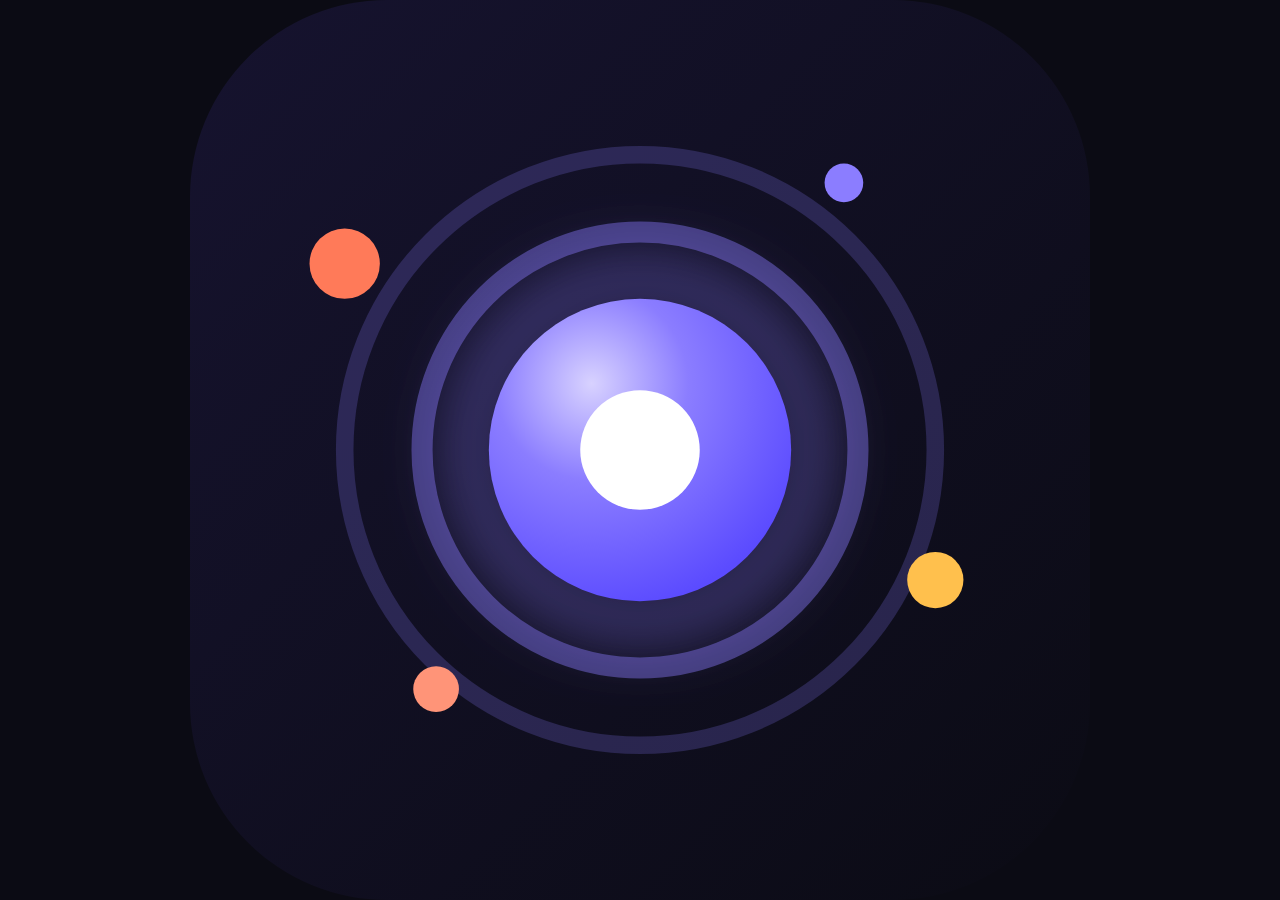
<file: scripts/seo-assets/icon.html>
<!DOCTYPE html>
<html lang="zh-CN">
<head>
<meta charset="UTF-8">
<title>App icon</title>
<style>
  html, body { margin: 0; padding: 0; background: #0b0b14; }
  svg { display: block; width: 100vw; height: 100vh; }
</style>
</head>
<body>
<svg viewBox="0 0 512 512" xmlns="http://www.w3.org/2000/svg">
  <defs>
    <radialGradient id="core" cx="34%" cy="28%" r="76%">
      <stop offset="0" stop-color="#d8d2ff"/>
      <stop offset="0.42" stop-color="#8b7dff"/>
      <stop offset="1" stop-color="#5b4bff"/>
    </radialGradient>
    <linearGradient id="bg" x1="0" y1="0" x2="1" y2="1">
      <stop offset="0" stop-color="#16132f"/>
      <stop offset="1" stop-color="#0b0b14"/>
    </linearGradient>
    <filter id="soft" x="-50%" y="-50%" width="200%" height="200%">
      <feGaussianBlur stdDeviation="18"/>
    </filter>
  </defs>

  <rect width="512" height="512" rx="112" fill="url(#bg)"/>

  <circle cx="256" cy="256" r="168" fill="none" stroke="#8b7dff" stroke-opacity="0.22" stroke-width="10"/>
  <circle cx="256" cy="256" r="124" fill="none" stroke="#8b7dff" stroke-opacity="0.42" stroke-width="12"/>
  <circle cx="256" cy="256" r="96" fill="none" stroke="#8b7dff" stroke-opacity="0.55" stroke-width="20" filter="url(#soft)"/>

  <circle cx="256" cy="256" r="86" fill="url(#core)"/>
  <circle cx="256" cy="256" r="34" fill="#ffffff"/>

  <circle cx="88" cy="150" r="20" fill="#ff7a59"/>
  <circle cx="424" cy="330" r="16" fill="#ffc04d"/>
  <circle cx="372" cy="104" r="11" fill="#8b7dff"/>
  <circle cx="140" cy="392" r="13" fill="#ff9478"/>
</svg>
</body>
</html>
</file>
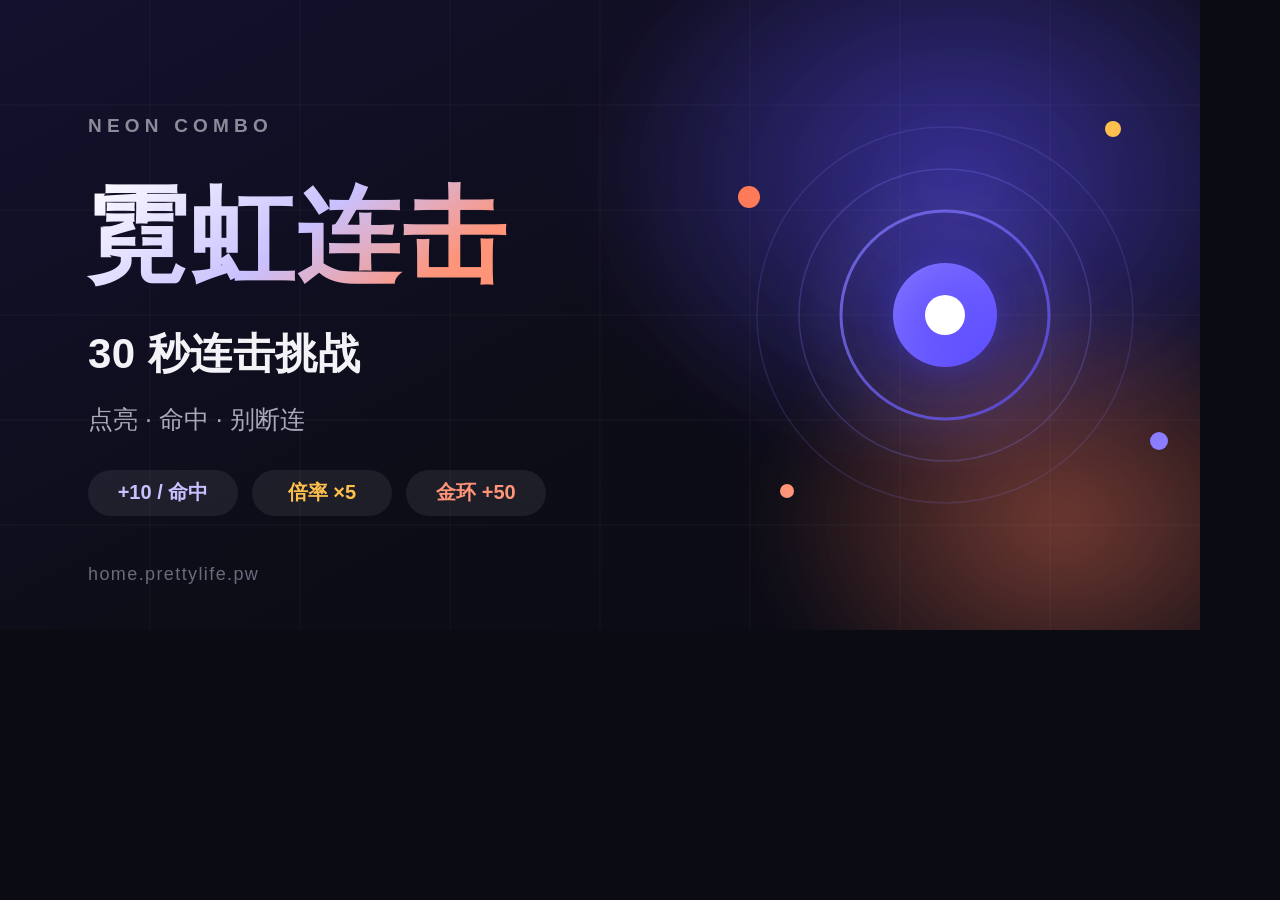
<file: scripts/seo-assets/og-cover.html>
<!DOCTYPE html>
<html lang="zh-CN">
<head>
<meta charset="UTF-8">
<title>OG cover 1200x630</title>
<style>
  html, body { margin: 0; padding: 0; background: #0b0b14; }
  body { width: 1200px; height: 630px; overflow: hidden; }
  svg { display: block; }
</style>
</head>
<body>
<svg width="1200" height="630" viewBox="0 0 1200 630" xmlns="http://www.w3.org/2000/svg">
  <defs>
    <linearGradient id="bg" x1="0" y1="0" x2="1" y2="1">
      <stop offset="0" stop-color="#14112e"/>
      <stop offset="0.55" stop-color="#0d0d18"/>
      <stop offset="1" stop-color="#0b0b14"/>
    </linearGradient>
    <radialGradient id="glowA" cx="0.5" cy="0.5" r="0.5">
      <stop offset="0" stop-color="#5b4bff" stop-opacity="0.55"/>
      <stop offset="1" stop-color="#5b4bff" stop-opacity="0"/>
    </radialGradient>
    <radialGradient id="glowB" cx="0.5" cy="0.5" r="0.5">
      <stop offset="0" stop-color="#ff7a59" stop-opacity="0.42"/>
      <stop offset="1" stop-color="#ff7a59" stop-opacity="0"/>
    </radialGradient>
    <linearGradient id="txt" x1="0" y1="0" x2="1" y2="0.35">
      <stop offset="0" stop-color="#ffffff"/>
      <stop offset="0.6" stop-color="#c9c1ff"/>
      <stop offset="1" stop-color="#ff9478"/>
    </linearGradient>
    <linearGradient id="ring" x1="0" y1="0" x2="1" y2="1">
      <stop offset="0" stop-color="#8b7dff"/>
      <stop offset="1" stop-color="#5b4bff"/>
    </linearGradient>
    <filter id="soft" x="-40%" y="-40%" width="180%" height="180%">
      <feGaussianBlur stdDeviation="26"/>
    </filter>
  </defs>

  <rect width="1200" height="630" fill="url(#bg)"/>

  <!-- 光斑 -->
  <ellipse cx="960" cy="180" rx="380" ry="300" fill="url(#glowA)" filter="url(#soft)"/>
  <ellipse cx="1060" cy="520" rx="300" ry="230" fill="url(#glowB)" filter="url(#soft)"/>

  <!-- 细网格 -->
  <g stroke="#ffffff" stroke-opacity="0.045" stroke-width="1">
    <path d="M0 105h1200M0 210h1200M0 315h1200M0 420h1200M0 525h1200"/>
    <path d="M150 0v630M300 0v630M450 0v630M600 0v630M750 0v630M900 0v630M1050 0v630"/>
  </g>

  <!-- 右侧靶环 -->
  <g transform="translate(945 315)">
    <circle r="188" fill="none" stroke="#8b7dff" stroke-opacity="0.16" stroke-width="1.5"/>
    <circle r="146" fill="none" stroke="#8b7dff" stroke-opacity="0.24" stroke-width="1.5"/>
    <circle r="104" fill="none" stroke="url(#ring)" stroke-opacity="0.72" stroke-width="3"/>
    <circle r="104" fill="none" stroke="#8b7dff" stroke-opacity="0.35" stroke-width="14" filter="url(#soft)"/>
    <circle r="52" fill="url(#ring)"/>
    <circle r="52" fill="#5b4bff" fill-opacity="0.6" filter="url(#soft)"/>
    <circle r="20" fill="#ffffff"/>
    <!-- 小目标点 -->
    <circle cx="-196" cy="-118" r="11" fill="#ff7a59"/>
    <circle cx="168" cy="-186" r="8" fill="#ffc04d"/>
    <circle cx="214" cy="126" r="9" fill="#8b7dff"/>
    <circle cx="-158" cy="176" r="7" fill="#ff9478"/>
  </g>

  <!-- 文字 -->
  <text x="88" y="132" fill="#8b8b99" font-family="Segoe UI, Helvetica, Arial, sans-serif"
        font-size="19" font-weight="700" letter-spacing="5.2">NEON COMBO</text>

  <text x="84" y="272" fill="url(#txt)" font-family="Microsoft YaHei, PingFang SC, Segoe UI, sans-serif"
        font-size="104" font-weight="800" letter-spacing="2">霓虹连击</text>

  <text x="88" y="368" fill="#f2f2f7" font-family="Microsoft YaHei, PingFang SC, Segoe UI, sans-serif"
        font-size="42" font-weight="700" letter-spacing="0.5">30 秒连击挑战</text>

  <text x="88" y="428" fill="#a8a8b8" font-family="Microsoft YaHei, PingFang SC, Segoe UI, sans-serif"
        font-size="25" font-weight="400">点亮 · 命中 · 别断连</text>

  <!-- 规则小条 -->
  <g font-family="Segoe UI, Microsoft YaHei, sans-serif" font-size="20" font-weight="600">
    <rect x="88" y="470" width="150" height="46" rx="23" fill="#ffffff" fill-opacity="0.07"/>
    <text x="163" y="499" fill="#c9c1ff" text-anchor="middle">+10 / 命中</text>
    <rect x="252" y="470" width="140" height="46" rx="23" fill="#ffffff" fill-opacity="0.07"/>
    <text x="322" y="499" fill="#ffc04d" text-anchor="middle">倍率 ×5</text>
    <rect x="406" y="470" width="140" height="46" rx="23" fill="#ffffff" fill-opacity="0.07"/>
    <text x="476" y="499" fill="#ff9478" text-anchor="middle">金环 +50</text>
  </g>

  <text x="88" y="580" fill="#6a6a7c" font-family="Segoe UI, Arial, sans-serif"
        font-size="18" font-weight="500" letter-spacing="1.4">home.prettylife.pw</text>
</svg>
</body>
</html>
</file>
